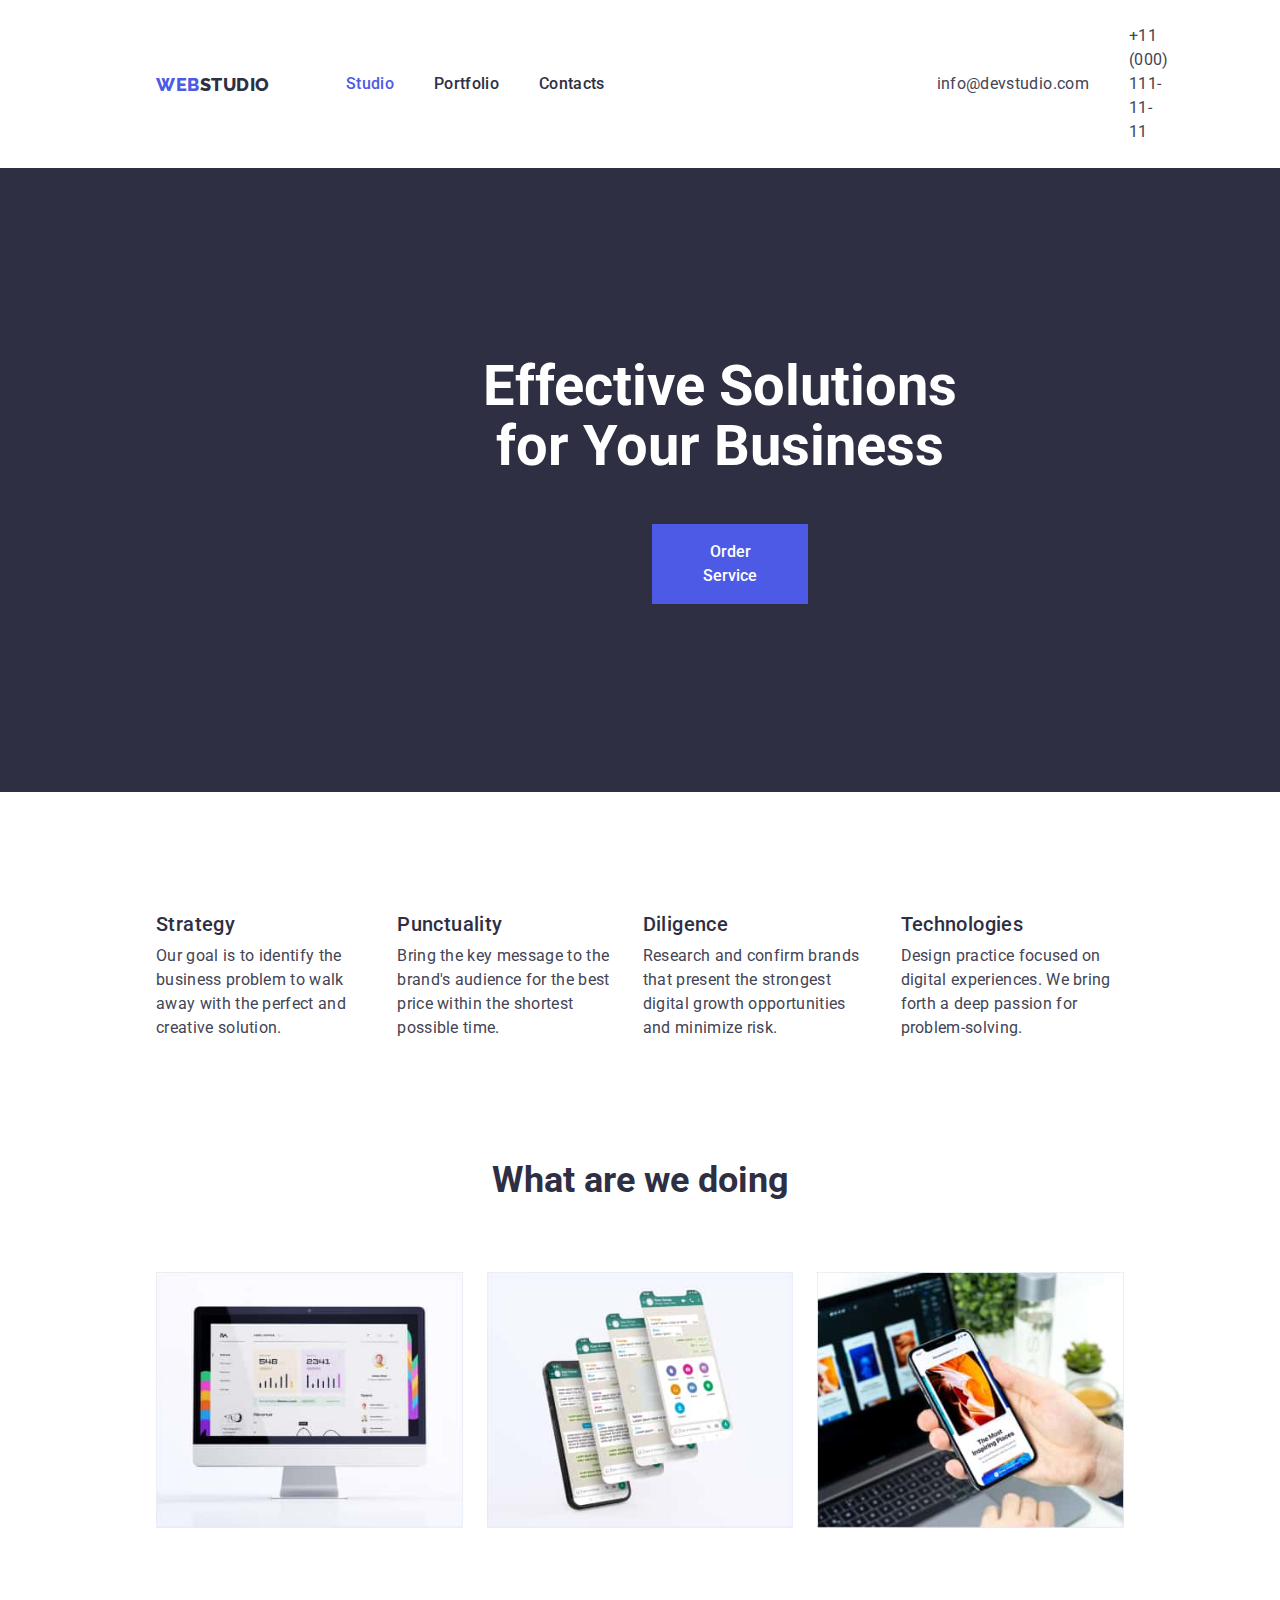
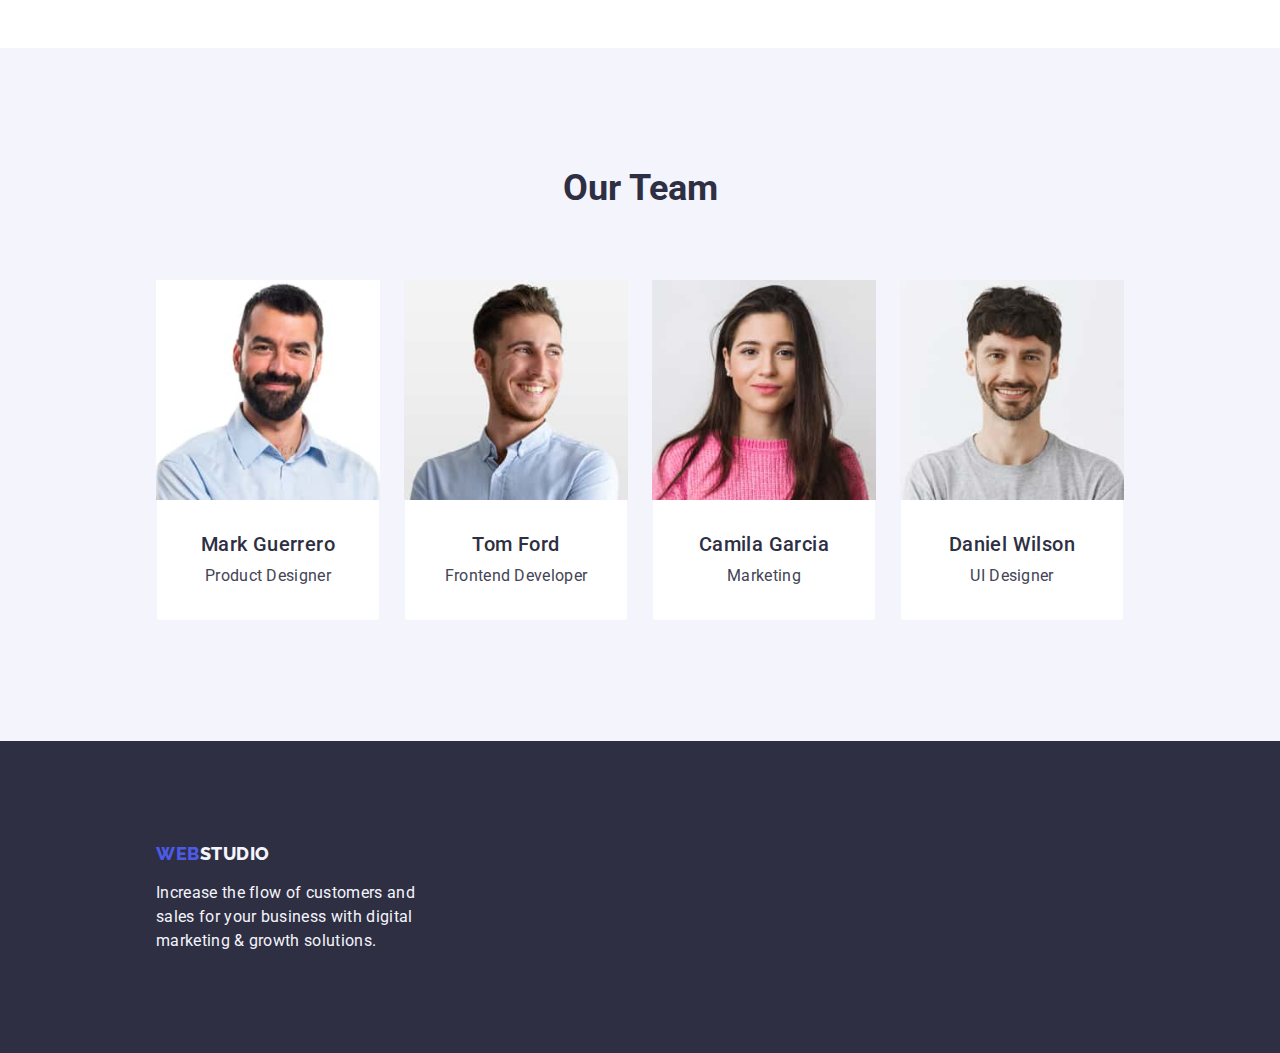
<file: index.html>
<!DOCTYPE html>
<html lang="en">
	<head>
		<meta charset="UTF-8">
		<meta name="viewport" content="width=device-width, initial-scale=1.0">
		<title>WebStudio</title>
		<link rel = "preconnect" href ="https://fonts.gstatic.com">
		<link rel="preconnect" href="https://fonts.googleapis.com">
		<link rel="preconnect" href="https://fonts.gstatic.com" crossorigin>
		<link href="https://fonts.googleapis.com/css2?family=Raleway:wght@800&family=Roboto:wght@400;500;700;900&display=swap" rel="stylesheet">
		<link rel="stylesheet" href="https://cdnjs.cloudflare.com/ajax/libs/modern-normalize/1.0.0/modern-normalize.min.css"/>
		<link rel="stylesheet" href="./CSS/styling.css"/>
	</head>
	<body class="body-webstudio">
		<header class="navigation-address container">
			<a class="logo" href="https://www.figma.com/file/B1m2uk25m1eAgroESAuM2g/Web-Studio-(Version-3.0)?type=design&node-id=296711-361&mode=design&t=uifqZGDZy3SK6BkO-0"><span class="logo-web">WEB</span><span class="logo-studio-header">STUDIO</span></a>
			<nav class="navigatoion-menu"> <!-- navigatoion-menu -->
				<ul class="navigation-pages">
					<li><a href="index.html" class="nav-link current">Studio</a></li>
					<li><a href="portfolio.html" class="nav-link" id="curret">Portfolio</a></li>
					<li><a href="https://www.google.com/" class="nav-link">Contacts</a></li>
				</ul>
			</nav>
			<ul class="header-address"> <!-- header address -->
				<li>info@devstudio.com</li>
				<li>+11 (000) 111-11-11</li>
			</ul>
		</header>
		<main class="main-webstudio">
			<section class="heading container">
				<h1 class="first-header">Effective Solutions for Your Business</h1>
				<button class="order-service-button">Order Service</button>
			</section>
			<section class="company-skills container">
				<ul class="cards-description">
					<li class="description">
						<div class="card-description-studio">
							<h3>Strategy</h3>
							<h4>Our goal is to identify the business problem to walk away with the perfect and creative solution.</h4>
						</div>
					</li>
					<li class="description">
						<div class="card-description-studio">
							<h3>Punctuality</h3>
							<h4>Bring the key message to the brand's audience for the best price within the shortest possible time.</h4>
						</div>
					</li>
					<li class="description">
						<div class="card-description-studio">
							<h3>Diligence</h3>
							<h4>Research and confirm brands that present the strongest digital growth opportunities and minimize risk.</h4>
						</div>
					</li>
					<li class="description">
						<div class="card-description-studio">
							<h3>Technologies</h3>
							<h4>Design practice focused on digital experiences. We bring forth a deep passion for problem-solving.</h4>
						</div>
					</li>
				</ul>
            </section>
			<section class="business-info container section">
				<h2>What are we doing</h2>
				<ul  class="cards-description">
					<li  class="card-description-studio"><img src="./images/1one-desktop.jpg" alt="one-desktop" width="360" class="description"/></li>
					<li class="card-description-studio"><img src="./images/2phone-and-apps.jpg" alt="phone-and-apps" width="360" class="description"/></li>
					<li class="card-description-studio"><img src="./images/3laptop-and-phone.jpg" alt="laptop-and-phone" width="360" class="description"/></li>
				</ul>
			</section>
			<section class="employees container section">
				<h2>Our Team</h2>
				<ul class="cards-description">
					<li class="description">
						<img src="./images/4mark-guerrero.jpg" alt="mark-guerrero" width="264"/>
						<div class="card-description-studio">
							<h3>Mark Guerrero</h3>
							<h4>Product Designer</h4>
						</div>
					</li>
					<li class="description">
						<img src="./images/5tom-ford.jpg" alt="tom-ford" width="264"/>
						<div class="card-description-studio">
							<h3>Tom Ford</h3>
							<h4>Frontend Developer</h4>
						</div>
					</li>
					<li class="description">
						<img src="./images/6camila-garcia.jpg" alt="camila-garcia" width="264"/>
						<div class="card-description-studio">
							<h3>Camila Garcia</h3>
							<h4>Marketing</h4>
						</div>
					</li>
					<li class="description">
						<img src="./images/7daniel-wilson.jpg" alt="aniel-wilson" width="264"/>
						<div class="card-description-studio">
							<h3>Daniel Wilson</h3>
							<h4>UI Designer</h4>
						</div>
					</li>
				</ul>
			</section>
		</main>
		<footer class="footer container">
			<a class="logo" href="https://www.figma.com/file/B1m2uk25m1eAgroESAuM2g/Web-Studio-(Version-3.0)?type=design&node-id=296711-361&mode=design&t=uifqZGDZy3SK6BkO-0"><span class="logo-web">WEB</span><span class="logo-studio-footer">STUDIO</span></a>
			<p class="footer-description">Increase the flow of customers and sales for your business with digital marketing & growth solutions.</p>
		</footer>
	</body>
</html>
</file>
<file: CSS/styling.css>
body {font-family: 'Roboto', sans-serif;
        color:var(--main-color);
        margin: 0px auto;
        max-width: 1500px;
        width: 100vw;}

ul  {list-style-type: none;
     padding-inline-start: 0px;}
h1, h2, h3, h4 {margin-left: 0px;
                margin-right: 0px;}


:root {--main-color: #2E2F42;
       --heighlight-bgcolor: #404BBF;
       --heighlight-color: white;
       --ro400-s16-lh24: normal normal 400 16px/24px Roboto, sans-serif;
       --ro500-s20-lh24: normal normal 500 20px/24px Roboto, sans-serif;
       --ro500-s16-lh24: normal normal 500 16px/24px Roboto, sans-serif;
       --logo-ra700-s18-lh21: normal normal 800 18px/21px 'Raleway', sans-serif;
       --current-section: #4D5AE5;
       --first-heading: normal normal 700 56px/60px Roboto, sans-serif;
       --second-heading: normal normal 700 36px/40px Roboto, sans-serif;}

.container {box-sizing: content-box;
           max-width: 1158px;
           padding: 0px 156px}
/*HEADER/

/*HEADER decoration*/
#portofolio-header {border-bottom: 1px solid #E7E9FC;}

/*LOGO decoration*/
.logo {font: var(--logo-ra700-s18-lh21);
        text-decoration: none;
        margin: 0px;
        padding-top: 1.5px;
        padding-bottom: 1.5px;}

.logo-web {color:#4D5AE5;
          letter-spacing: 0.03em;}

.logo-studio-header  {color: var(--main-color);
                        letter-spacing: 0.03em;}


/*NAV decoration*/
.navigation-menu {margin: 0px;}

.navigation-address {display: flex;
                     flex-direction: row;
                     align-items: center;
                     padding-top: 24px;
                     padding-bottom: 24px;}
.navigatoion-menu {padding-left: 76px;}
.navigation-pages {display: flex;
                  flex-direction: row;
                  column-gap: 40px;
                  margin-top: 0px;
                  margin-bottom: 0px;
                  letter-spacing: 0.0212em;}
.header-address  {display: flex;
                 flex-direction: row;
                 align-items: center;
                 column-gap: 40px;
                 padding-left: 332px;
                 letter-spacing: 0.0215em;
                 margin: 0px;}

.nav-link {text-decoration: none;
           font: var(--ro500-s16-lh24);}
        

.nav-link {color: var(--main-color);}

.nav-link:hover,
.nav-link:focus,
.nav-link:active {border-bottom: 1px;
                  border-style: solid;} /*temporari border*/
.current {color: var(--current-section);}
.section {padding-bottom: 120px;
          padding-top: 120px;}
.company-skills {padding-top: 120px;}


/*ADDRESS decoration*/
.header-address li {font: var(--ro400-s16-lh24);
        color:#434455;}

.header-address li:hover,:focus {color: var(--heighlight-bgcolor);}


.heading {box-sizing: border-box;
        background-color: var(--main-color);
        max-width: 1470px;
        padding: 188px 472px;
        }
 
.first-header  {font: var(--first-heading);
                color: white;
                padding: 0px;
                text-align: center;
                margin-top:0px;
                margin-bottom:0px;
                width: 496px;}

.order-service-button {font:var(--ro500-s16-lh24);
                        background-color: #4D5AE5;
                        color: white;
                        cursor: pointer;
                        margin-top:48px;
                        margin-left: 180px;
                        padding: 16px 32px 16px 32px;
                        border-width: 0xp;
                        border-width: 0px;}

.order-service-button:hover {color:  #4D5AE5;
                             background-color:white;
                             font-weight: 700;
                             border-width: 0xp;
                             border-width: 0px;}

/*MENU*/
.cards-description {display: flex;
                    flex-direction: row;
                    justify-content: space-between;
                    margin: 0px;
                    column-gap: 24px;}

/*MENU BUTTONS*/
.page-buttons {cursor: pointer;
                     display: flex;
                     flex-direction: row;
                     justify-content: center;
                     column-gap: 24px;
                     padding-top: 96px;
                     padding-bottom: 72px;
                     margin-top: 0px;
                     margin-bottom: 0px;}

.cards-description img {display: block;
                        max-width: 100%;
                        height: auto;}

.main-portofolio .cards-description {display: grid;
                                     grid-template-columns: auto auto auto;
                                     row-gap: 48px;
                                     padding-bottom: 120px;}

/*.main-portofolio .description img {display: block;}*/
.main-portofolio .cards-description div {padding: 32px 16px;}

.buttons-line button {font: var(--ro500-s16-lh24);
                        letter-spacing: 0.04em;
                        color: #4D5AE5;
                        border: 1px solid #E7E9FC;
                        border-radius: 4px;
                        cursor: pointer;
                        text-align: center;
                        padding: 12px 24px;}

.buttons-line button:hover,
.buttons-line button:focus {background-color: var(--heighlight-bgcolor);
                     color: var(--heighlight-color); }

/*ALL-BUTTON description*/

.card-description-studio,
.card-description-portofolio {background-color:white;}

.card-description-portofolio {border-width:0px 1px 1px;
                             border-color: #E7E9FC;
                             border-style: solid;}
                              

.business-info li {margin-bottom: 0px;
                   padding-bottom: 0px;}

.card-description-studio h3 {font: var(--ro500-s20-lh24);
                             color: var(--main-color);
                             margin-top: 0px;
                             margin-bottom: 0px;
                             letter-spacing: 0.02em;}

.card-description-studio h4 {font: var(--ro400-s16-lh24);
                             color: #434455;
                             margin-top: 8px;
                             margin-bottom: 0px;
                             letter-spacing: 0.02em;}

.employees {background-color: #F4F4FD;}
/*.employees img {display: block;}*/


.card-description-portofolio h3 {font: var(--ro500-s20-lh24);
                                color: var(--main-color);
                                margin-top: 0px;
                                margin-bottom: 0px;}

.card-description-portofolio h4 {font: var(--ro400-s16-lh24);
                                color: #434455;
                                margin-top: 8px;
                                margin-bottom: 0px;}

.business-info h2, .employees h2 {text-align: center;
                                  font: var(--second-heading);
                                  margin-top: 0px;
                                  margin-bottom: 0px;
                                  padding-bottom: 72px;}

.employees .card-description-studio {padding: 32px 16px;
                                    text-align: center;
                                    border-radius: 0px 0px 4px 4px;
                                    border-top: 0px;
                                    border-right-width: 1px; 
                                    border-bottom-width: 1px;
                                    border-left-width: 1px;
                                    border-style: solid;
                                    border-color: #F4F4FD;}
.employees .card-description-studio h4 {margin-top:8px;}


/*FOOTER*/
.footer {display: flex;
        flex-direction: column;
        justify-content: center;
        background-color: var(--main-color);
        letter-spacing: 0.03em;
        padding-top: 100px;
        padding-bottom: 100px;}

.logo-web {color:#4D5AE5;
           text-decoration: none;}
.logo-studio-footer  {color: #F4F4FD;
                      letter-spacing: 0.03em;}

.footer-description {font: var(--ro400-s16-lh24);
                     color: #F4F4FD;
                     letter-spacing: 0.02em;
                     margin-bottom: 0px;
                     width: 264px;}
</file>
